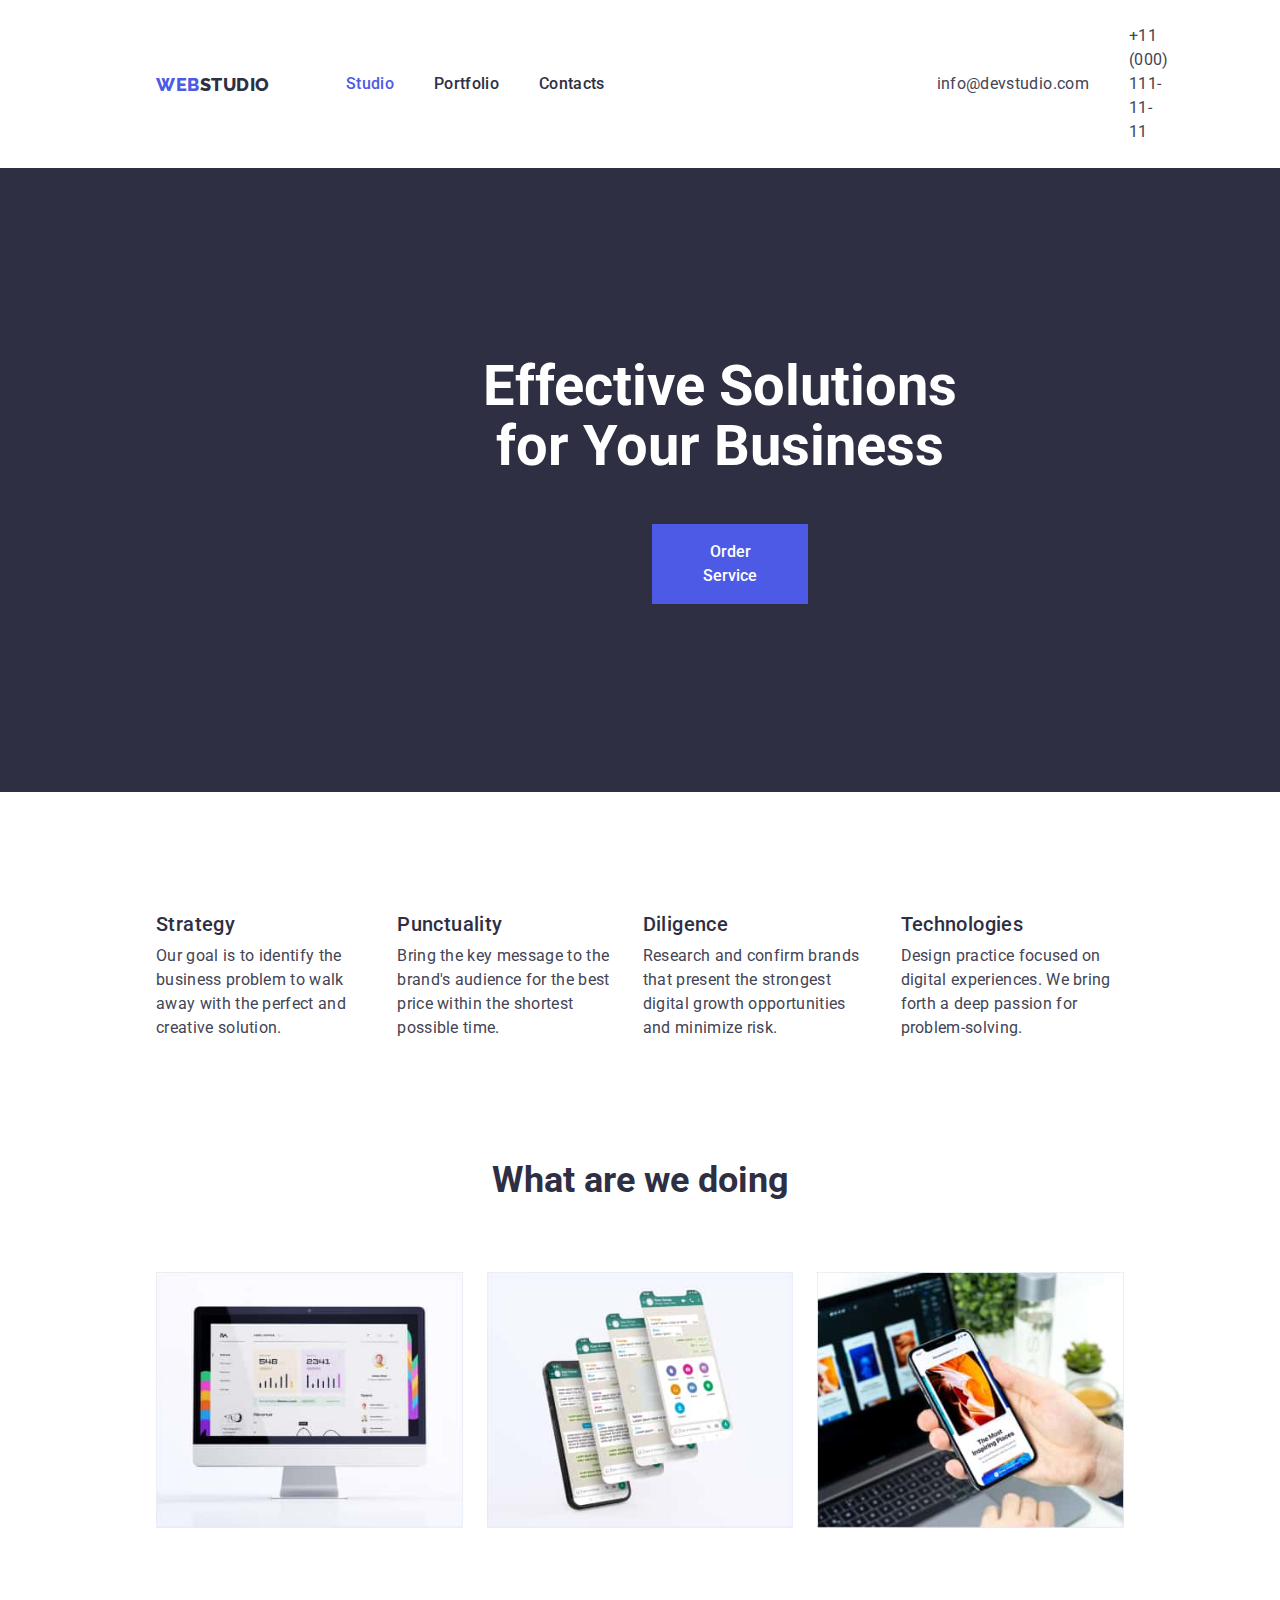
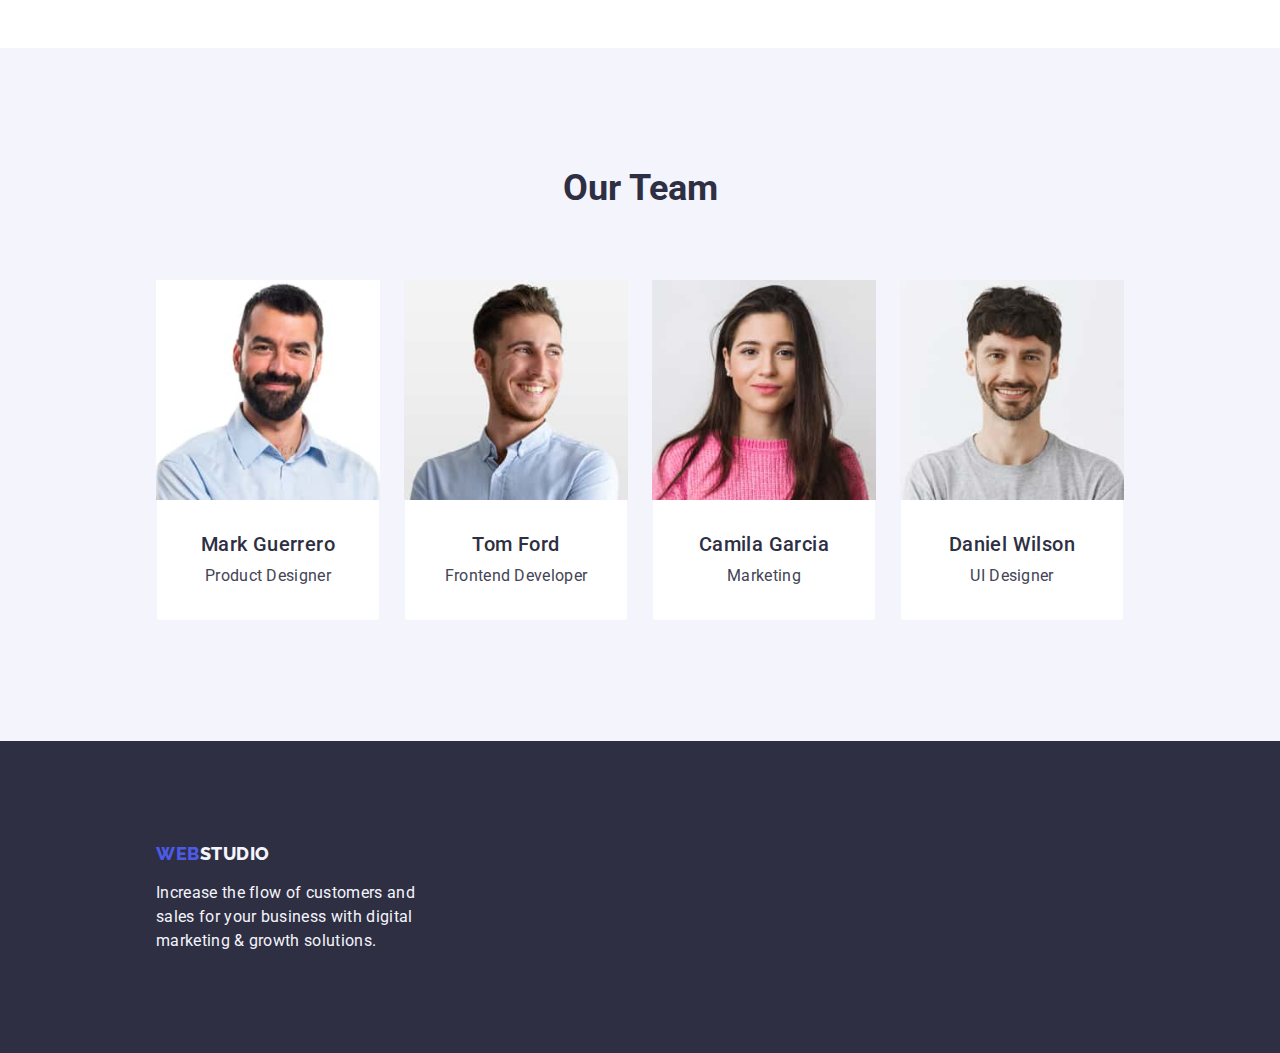
<file: index.html>
<!DOCTYPE html>
<html lang="en">
	<head>
		<meta charset="UTF-8">
		<meta name="viewport" content="width=device-width, initial-scale=1.0">
		<title>WebStudio</title>
		<link rel = "preconnect" href ="https://fonts.gstatic.com">
		<link rel="preconnect" href="https://fonts.googleapis.com">
		<link rel="preconnect" href="https://fonts.gstatic.com" crossorigin>
		<link href="https://fonts.googleapis.com/css2?family=Raleway:wght@800&family=Roboto:wght@400;500;700;900&display=swap" rel="stylesheet">
		<link rel="stylesheet" href="https://cdnjs.cloudflare.com/ajax/libs/modern-normalize/1.0.0/modern-normalize.min.css"/>
		<link rel="stylesheet" href="./CSS/styling.css"/>
	</head>
	<body class="body-webstudio">
		<header class="navigation-address container">
			<a class="logo" href="https://www.figma.com/file/B1m2uk25m1eAgroESAuM2g/Web-Studio-(Version-3.0)?type=design&node-id=296711-361&mode=design&t=uifqZGDZy3SK6BkO-0"><span class="logo-web">WEB</span><span class="logo-studio-header">STUDIO</span></a>
			<nav class="navigatoion-menu"> <!-- navigatoion-menu -->
				<ul class="navigation-pages">
					<li><a href="index.html" class="nav-link current">Studio</a></li>
					<li><a href="portfolio.html" class="nav-link" id="curret">Portfolio</a></li>
					<li><a href="https://www.google.com/" class="nav-link">Contacts</a></li>
				</ul>
			</nav>
			<ul class="header-address"> <!-- header address -->
				<li>info@devstudio.com</li>
				<li>+11 (000) 111-11-11</li>
			</ul>
		</header>
		<main class="main-webstudio">
			<section class="heading container">
				<h1 class="first-header">Effective Solutions for Your Business</h1>
				<button class="order-service-button">Order Service</button>
			</section>
			<section class="company-skills container">
				<ul class="cards-description">
					<li class="description">
						<div class="card-description-studio">
							<h3>Strategy</h3>
							<h4>Our goal is to identify the business problem to walk away with the perfect and creative solution.</h4>
						</div>
					</li>
					<li class="description">
						<div class="card-description-studio">
							<h3>Punctuality</h3>
							<h4>Bring the key message to the brand's audience for the best price within the shortest possible time.</h4>
						</div>
					</li>
					<li class="description">
						<div class="card-description-studio">
							<h3>Diligence</h3>
							<h4>Research and confirm brands that present the strongest digital growth opportunities and minimize risk.</h4>
						</div>
					</li>
					<li class="description">
						<div class="card-description-studio">
							<h3>Technologies</h3>
							<h4>Design practice focused on digital experiences. We bring forth a deep passion for problem-solving.</h4>
						</div>
					</li>
				</ul>
            </section>
			<section class="business-info container section">
				<h2>What are we doing</h2>
				<ul  class="cards-description">
					<li  class="card-description-studio"><img src="./images/1one-desktop.jpg" alt="one-desktop" width="360" class="description"/></li>
					<li class="card-description-studio"><img src="./images/2phone-and-apps.jpg" alt="phone-and-apps" width="360" class="description"/></li>
					<li class="card-description-studio"><img src="./images/3laptop-and-phone.jpg" alt="laptop-and-phone" width="360" class="description"/></li>
				</ul>
			</section>
			<section class="employees container section">
				<h2>Our Team</h2>
				<ul class="cards-description">
					<li class="description">
						<img src="./images/4mark-guerrero.jpg" alt="mark-guerrero" width="264"/>
						<div class="card-description-studio">
							<h3>Mark Guerrero</h3>
							<h4>Product Designer</h4>
						</div>
					</li>
					<li class="description">
						<img src="./images/5tom-ford.jpg" alt="tom-ford" width="264"/>
						<div class="card-description-studio">
							<h3>Tom Ford</h3>
							<h4>Frontend Developer</h4>
						</div>
					</li>
					<li class="description">
						<img src="./images/6camila-garcia.jpg" alt="camila-garcia" width="264"/>
						<div class="card-description-studio">
							<h3>Camila Garcia</h3>
							<h4>Marketing</h4>
						</div>
					</li>
					<li class="description">
						<img src="./images/7daniel-wilson.jpg" alt="aniel-wilson" width="264"/>
						<div class="card-description-studio">
							<h3>Daniel Wilson</h3>
							<h4>UI Designer</h4>
						</div>
					</li>
				</ul>
			</section>
		</main>
		<footer class="footer container">
			<a class="logo" href="https://www.figma.com/file/B1m2uk25m1eAgroESAuM2g/Web-Studio-(Version-3.0)?type=design&node-id=296711-361&mode=design&t=uifqZGDZy3SK6BkO-0"><span class="logo-web">WEB</span><span class="logo-studio-footer">STUDIO</span></a>
			<p class="footer-description">Increase the flow of customers and sales for your business with digital marketing & growth solutions.</p>
		</footer>
	</body>
</html>
</file>
<file: CSS/styling.css>
body {font-family: 'Roboto', sans-serif;
        color:var(--main-color);
        margin: 0px auto;
        max-width: 1500px;
        width: 100vw;}

ul  {list-style-type: none;
     padding-inline-start: 0px;}
h1, h2, h3, h4 {margin-left: 0px;
                margin-right: 0px;}


:root {--main-color: #2E2F42;
       --heighlight-bgcolor: #404BBF;
       --heighlight-color: white;
       --ro400-s16-lh24: normal normal 400 16px/24px Roboto, sans-serif;
       --ro500-s20-lh24: normal normal 500 20px/24px Roboto, sans-serif;
       --ro500-s16-lh24: normal normal 500 16px/24px Roboto, sans-serif;
       --logo-ra700-s18-lh21: normal normal 800 18px/21px 'Raleway', sans-serif;
       --current-section: #4D5AE5;
       --first-heading: normal normal 700 56px/60px Roboto, sans-serif;
       --second-heading: normal normal 700 36px/40px Roboto, sans-serif;}

.container {box-sizing: content-box;
           max-width: 1158px;
           padding: 0px 156px}
/*HEADER/

/*HEADER decoration*/
#portofolio-header {border-bottom: 1px solid #E7E9FC;}

/*LOGO decoration*/
.logo {font: var(--logo-ra700-s18-lh21);
        text-decoration: none;
        margin: 0px;
        padding-top: 1.5px;
        padding-bottom: 1.5px;}

.logo-web {color:#4D5AE5;
          letter-spacing: 0.03em;}

.logo-studio-header  {color: var(--main-color);
                        letter-spacing: 0.03em;}


/*NAV decoration*/
.navigation-menu {margin: 0px;}

.navigation-address {display: flex;
                     flex-direction: row;
                     align-items: center;
                     padding-top: 24px;
                     padding-bottom: 24px;}
.navigatoion-menu {padding-left: 76px;}
.navigation-pages {display: flex;
                  flex-direction: row;
                  column-gap: 40px;
                  margin-top: 0px;
                  margin-bottom: 0px;
                  letter-spacing: 0.0212em;}
.header-address  {display: flex;
                 flex-direction: row;
                 align-items: center;
                 column-gap: 40px;
                 padding-left: 332px;
                 letter-spacing: 0.0215em;
                 margin: 0px;}

.nav-link {text-decoration: none;
           font: var(--ro500-s16-lh24);}
        

.nav-link {color: var(--main-color);}

.nav-link:hover,
.nav-link:focus,
.nav-link:active {border-bottom: 1px;
                  border-style: solid;} /*temporari border*/
.current {color: var(--current-section);}
.section {padding-bottom: 120px;
          padding-top: 120px;}
.company-skills {padding-top: 120px;}


/*ADDRESS decoration*/
.header-address li {font: var(--ro400-s16-lh24);
        color:#434455;}

.header-address li:hover,:focus {color: var(--heighlight-bgcolor);}


.heading {box-sizing: border-box;
        background-color: var(--main-color);
        max-width: 1470px;
        padding: 188px 472px;
        }
 
.first-header  {font: var(--first-heading);
                color: white;
                padding: 0px;
                text-align: center;
                margin-top:0px;
                margin-bottom:0px;
                width: 496px;}

.order-service-button {font:var(--ro500-s16-lh24);
                        background-color: #4D5AE5;
                        color: white;
                        cursor: pointer;
                        margin-top:48px;
                        margin-left: 180px;
                        padding: 16px 32px 16px 32px;
                        border-width: 0xp;
                        border-width: 0px;}

.order-service-button:hover {color:  #4D5AE5;
                             background-color:white;
                             font-weight: 700;
                             border-width: 0xp;
                             border-width: 0px;}

/*MENU*/
.cards-description {display: flex;
                    flex-direction: row;
                    justify-content: space-between;
                    margin: 0px;
                    column-gap: 24px;}

/*MENU BUTTONS*/
.page-buttons {cursor: pointer;
                     display: flex;
                     flex-direction: row;
                     justify-content: center;
                     column-gap: 24px;
                     padding-top: 96px;
                     padding-bottom: 72px;
                     margin-top: 0px;
                     margin-bottom: 0px;}

.cards-description img {display: block;
                        max-width: 100%;
                        height: auto;}

.main-portofolio .cards-description {display: grid;
                                     grid-template-columns: auto auto auto;
                                     row-gap: 48px;
                                     padding-bottom: 120px;}

/*.main-portofolio .description img {display: block;}*/
.main-portofolio .cards-description div {padding: 32px 16px;}

.buttons-line button {font: var(--ro500-s16-lh24);
                        letter-spacing: 0.04em;
                        color: #4D5AE5;
                        border: 1px solid #E7E9FC;
                        border-radius: 4px;
                        cursor: pointer;
                        text-align: center;
                        padding: 12px 24px;}

.buttons-line button:hover,
.buttons-line button:focus {background-color: var(--heighlight-bgcolor);
                     color: var(--heighlight-color); }

/*ALL-BUTTON description*/

.card-description-studio,
.card-description-portofolio {background-color:white;}

.card-description-portofolio {border-width:0px 1px 1px;
                             border-color: #E7E9FC;
                             border-style: solid;}
                              

.business-info li {margin-bottom: 0px;
                   padding-bottom: 0px;}

.card-description-studio h3 {font: var(--ro500-s20-lh24);
                             color: var(--main-color);
                             margin-top: 0px;
                             margin-bottom: 0px;
                             letter-spacing: 0.02em;}

.card-description-studio h4 {font: var(--ro400-s16-lh24);
                             color: #434455;
                             margin-top: 8px;
                             margin-bottom: 0px;
                             letter-spacing: 0.02em;}

.employees {background-color: #F4F4FD;}
/*.employees img {display: block;}*/


.card-description-portofolio h3 {font: var(--ro500-s20-lh24);
                                color: var(--main-color);
                                margin-top: 0px;
                                margin-bottom: 0px;}

.card-description-portofolio h4 {font: var(--ro400-s16-lh24);
                                color: #434455;
                                margin-top: 8px;
                                margin-bottom: 0px;}

.business-info h2, .employees h2 {text-align: center;
                                  font: var(--second-heading);
                                  margin-top: 0px;
                                  margin-bottom: 0px;
                                  padding-bottom: 72px;}

.employees .card-description-studio {padding: 32px 16px;
                                    text-align: center;
                                    border-radius: 0px 0px 4px 4px;
                                    border-top: 0px;
                                    border-right-width: 1px; 
                                    border-bottom-width: 1px;
                                    border-left-width: 1px;
                                    border-style: solid;
                                    border-color: #F4F4FD;}
.employees .card-description-studio h4 {margin-top:8px;}


/*FOOTER*/
.footer {display: flex;
        flex-direction: column;
        justify-content: center;
        background-color: var(--main-color);
        letter-spacing: 0.03em;
        padding-top: 100px;
        padding-bottom: 100px;}

.logo-web {color:#4D5AE5;
           text-decoration: none;}
.logo-studio-footer  {color: #F4F4FD;
                      letter-spacing: 0.03em;}

.footer-description {font: var(--ro400-s16-lh24);
                     color: #F4F4FD;
                     letter-spacing: 0.02em;
                     margin-bottom: 0px;
                     width: 264px;}
</file>
